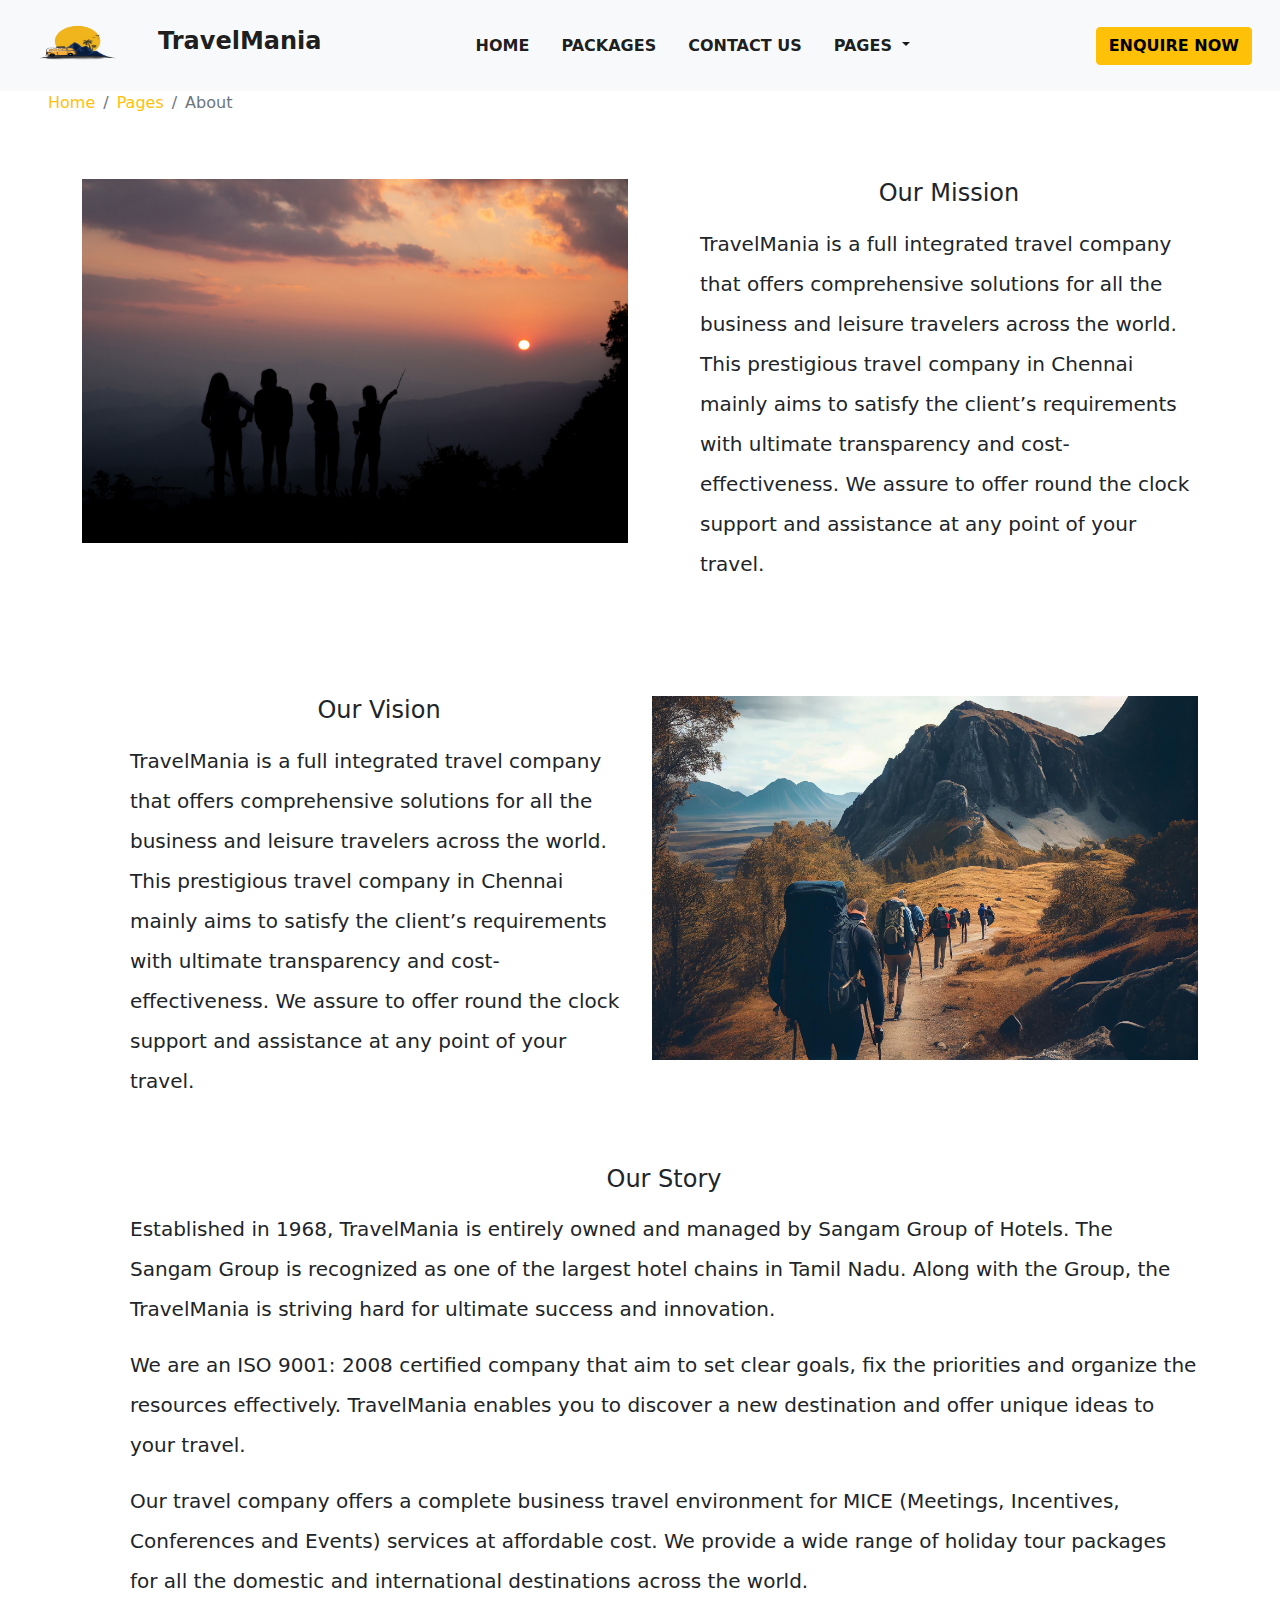
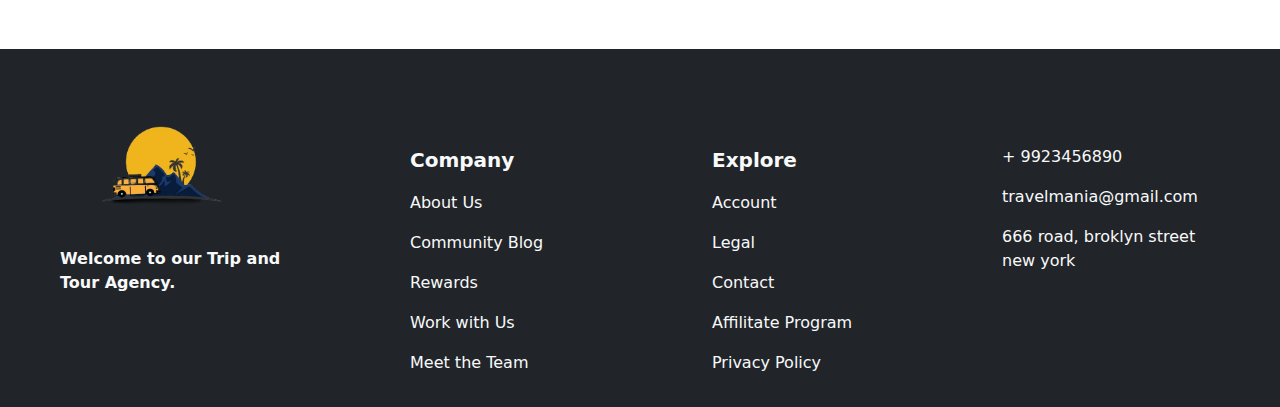
<file: client/about.html>
<!DOCTYPE html>
<html lang="en">

<head>
    <meta charset="UTF-8">
    <meta name="viewport" content="width=device-width, initial-scale=1.0">
    <title>About</title>
    <link rel="stylesheet" href="./bootstrap.min.css">
    <link rel="stylesheet" href="https://cdnjs.cloudflare.com/ajax/libs/font-awesome/6.5.1/css/all.min.css"
    integrity="sha512-DTOQO9RWCH3ppGqcWaEA1BIZOC6xxalwEsw9c2QQeAIftl+Vegovlnee1c9QX4TctnWMn13TZye+giMm8e2LwA=="
    crossorigin="anonymous" referrerpolicy="no-referrer" />
</head>

<body>
    <nav class="navbar navbar-expand-lg navbar-light bg-light sticky-top">
        <div class="container-fluid">
            <a class="navbar-brand" href="./index.html">
                <img src="./images/logo.png" alt="" width="130" height="65">
            </a>
            <a class="navbar-brand h1 fs-4 fw-bold " href="./index.html">TravelMania</a>
            <button class="navbar-toggler" type="button" data-bs-toggle="collapse"
                data-bs-target="#navbarSupportedContent" aria-controls="navbarSupportedContent" aria-expanded="false"
                aria-label="Toggle navigation">
                <span class="navbar-toggler-icon"></span>
            </button>
            <div class="collapse navbar-collapse" id="navbarSupportedContent">
                <ul class="navbar-nav me-auto mb-0 mb-lg-0 mx-auto ">
                    <li class="nav-item ps-3">
                        <a class="nav-link  active fs-6 fw-bold" aria-current="page" href="./index.html">HOME</a>
                    </li>
                    <li class="nav-item ps-3">
                        <a class="nav-link active fs-6 fw-bold" href="./package.html">PACKAGES</a>
                    </li>
                    <li class="nav-item ps-3">
                        <a class="nav-link active fs-6 fw-bold" href="./contact.html">CONTACT US</a>
                    </li>
                    <li class="nav-item dropdown ps-3">
                        <a class="nav-link dropdown-toggle fs-6 fw-bold active" href="#" id="navbarDropdown"
                            role="button" data-bs-toggle="dropdown" aria-expanded="false">
                            PAGES
                        </a>
                        <ul class="dropdown-menu" aria-labelledby="navbarDropdown">
                            <li><a class="dropdown-item fw-bold" href="./about.html">ABOUT US</a></li>
                            <li><a class="dropdown-item fw-bold" href="./award.html">AWARDS</a></li>

                        </ul>
                    </li>

                </ul>
                <i class="fa-solid fa-magnifying-glass me-5 fw-bold text-warning fs-5" data-bs-toggle="offcanvas" data-bs-target="#offcanvasTop"
                aria-controls="offcanvasTop"></i>
            <div class="offcanvas offcanvas-top " tabindex="-1" id="offcanvasTop"
                aria-labelledby="offcanvasTopLabel">
                <div class="offcanvas-header">
                    <h5></h5>
                    <button type="button" class="btn-close text-reset" data-bs-dismiss="offcanvas"
                        aria-label="Close"></button>
                </div>
                <div class="offcanvas-body mx-auto ">
                    
                    <input type="search" Placeholder="Search..." class="py-2 px-5">
                    <button type="button" class="btn btn-warning mx-5 fw-bold" >Search</button>
                </div>
            </div>



                <button type="button" class="btn btn-warning fw-bold mx-3" data-bs-toggle="modal"
                    data-bs-target="#exampleModal" data-bs-whatever="@getbootstrap">ENQUIRE NOW</button>

                <div class="modal fade" id="exampleModal" tabindex="-1" aria-labelledby="exampleModalLabel"
                    aria-hidden="true">
                    <div class="modal-dialog">
                        <div class="modal-content">
                            <div class="modal-header">
                                <h5 class="modal-title" id="exampleModalLabel">New message</h5>
                                <button type="button" class="btn-close" data-bs-dismiss="modal"
                                    aria-label="Close"></button>
                            </div>
                            <div class="modal-body">
                                <form>
                                    <div class="form-floating mb-3">
                                        <input type="text" class="form-control" id="floatingInput"
                                            placeholder="name@example.com" autocomplete="off" required>
                                        <label for="floatingInput">Name</label>
                                    </div>

                                    <div class="form-floating mb-3">
                                        <input type="text" class="form-control" id="floatingPassword"
                                            placeholder="Password" autocomplete="off" required>
                                        <label for="floatingPassword">Address</label>
                                    </div>
                                    <div class=" form-floating mb-3">
                                        <input type="email" class="form-control" id="floatingPassword"
                                            placeholder="Password" autocomplete="off" required>
                                        <label for="floatingPassword">Email</label>
                                    </div>
                                    <div class="form-floating mb-3">
                                        <input type="tel" class="form-control" id="floatingPassword"
                                            placeholder="Password" autocomplete="off" required>
                                        <label for="floatingPassword">Phone Number</label>
                                    </div>
                                    <div class="form-floating mb-3">
                                        <input type="tel" class="form-control" id="floatingPassword"
                                            placeholder="Password" autocomplete="off">
                                        <label for="floatingPassword">WhatsApp</label>
                                    </div>
                                    <div class="form-floating mb-3">
                                        <input type="text" class="form-control" id="floatingPassword"
                                            placeholder="Password" autocomplete="off" required>
                                        <label for="floatingPassword">Travel Destination</label>
                                    </div>
                                    <div class="form-floating mb-3">
                                        <input type="date" class="form-control" id="floatingPassword"
                                            placeholder="Password" autocomplete="off" required>
                                        <label for="floatingPassword">Date of Travel</label>
                                    </div>
                                    <div class="form-floating mb-3">
                                        <input type="number" class="form-control" id="floatingPassword"
                                            placeholder="Password" autocomplete="off" required>
                                        <label for="floatingPassword">No.of People</label>
                                    </div>

                                </form>
                            </div>
                            <div class="modal-footer">
                                <button type="button" class="btn btn-secondary" data-bs-dismiss="modal">Close</button>
                                <button type="button" class="btn btn-warning">Submit</button>
                            </div>
                        </div>
                    </div>
                </div>
            </div>
    </nav>
<div class="mx-5">
    <nav aria-label="breadcrumb">
        <ol class="breadcrumb">
          <li class="breadcrumb-item"><a href="./index.html" class="text-warning text-decoration-none">Home</a></li>
          <li class="breadcrumb-item"><a href="./about.html" class="text-warning text-decoration-none">Pages</a></li>
          <li class="breadcrumb-item active" aria-current="page">About</li>
        </ol>
      </nav>
    </div>
    <div class="container ">
        <div class="row">
            <div class="col-sm-12 col-md-6">
                <img src="./images/ban.jpg"  class="img-fluid mt-5">

               
            </div>

            <div class="col-sm-12 col-md-6">
                <p class="h4 mt-5 ms-5  text-center"> Our Mission</p>
                <p class="lh-lg fs-5 mt-3 ms-5"> TravelMania is a full integrated travel company that offers comprehensive solutions for all the
                    business and leisure travelers across the world. This prestigious travel company in Chennai mainly
                    aims to satisfy the client’s requirements with ultimate transparency and cost-effectiveness. We
                    assure to offer round the clock support and assistance at any point of your travel.
                </p>
            </div>
        </div>
    </div>


    <div class="container mt-5">
        <div class="row">
            

            <div class="col-sm-12 col-md-6">
                <p class="h4 mt-5 ms-5  text-center"> Our Vision</p>
                <p class="lh-lg fs-5 mt-3 ms-5"> TravelMania is a full integrated travel company that offers comprehensive solutions for all the
                    business and leisure travelers across the world. This prestigious travel company in Chennai mainly
                    aims to satisfy the client’s requirements with ultimate transparency and cost-effectiveness. We
                    assure to offer round the clock support and assistance at any point of your travel.
                </p>
            </div>

            <div class="col-sm-12 col-md-6 ">
                <img src="./images/car2.jpg"  class="img-fluid mt-5 mb-5">

               
            </div>
        </div>
    </div>

<div class="container">
    <p class="h4 mt-5 ms-5 text-center"> Our Story</p>
    <p class="lh-lg fs-5 mt-3 ms-5">Established in 1968, TravelMania is entirely owned and managed by Sangam Group of Hotels. The Sangam Group is recognized as one of the largest hotel chains in Tamil Nadu. Along with the Group, the TravelMania is striving hard for ultimate success and innovation.</p>
    <p class="lh-lg fs-5 mt-3 ms-5">
        We are an ISO 9001: 2008 certified company that aim to set clear goals, fix the priorities and organize the resources effectively. TravelMania enables you to discover a new destination and offer unique ideas to your travel.
    </p>

    <p class="lh-lg fs-5 mt-3 ms-5">Our travel company offers a complete business travel environment for MICE (Meetings, Incentives, Conferences and Events) services at affordable cost. We provide a wide range of holiday tour packages for all the domestic and international destinations across the world.</p>

</div>

<div class="container-fluid bg-dark text-light">
    <div class="row mt-5">
        <div class="col mt-5 ms-5 my-1">
            <a class="navbar-brand float-center " href="./index.html">
                <img src="./images/logo.png" alt="" height="150">

            </a>
            <p class="fw-bold pb-3">Welcome to our Trip and Tour Agency. </p>
            
           
        </div>

        <div class="col  mt-5 pt-5 px-5 ms-5 mb-3">
            <p  class="fw-bold fs-5 ">Company</p>
            <p>About Us</p>
            <p>Community Blog</p>
            <p>Rewards</p>
            <p> Work with Us</p>
            <p>Meet the Team </p>


        </div>
        <div class="col mt-5  pt-5 ">

            <p class="fw-bold fs-5 "> Explore</p>
            <p >Account</p>
            <p>Legal</p>
            <p>Contact</p>
            <p>Affilitate Program</p>
            <p>Privacy Policy</p>
        </div>
        <div class="col mt-5  pt-5 me-5 ">
            <p class="ms-4"><i class="fa-sharp fa-solid fa-phone"></i>+ 9923456890</p>
            <p class="ms-4"><i class="fa-sharp fa-solid fa-envelope"></i> travelmania@gmail.com</p>
            <p class="ms-4"><i class="fa-sharp fa-solid fa-location-dot"></i> 666 road, broklyn street new york</p>



        </div>


    </div>
</div>




    <script src="./bootstrap.bundle.js"></script>
    <script src="./bootstrap.bundle.min.js"></script>
    <script src="./bootstrap.min.js"></script>

</body>

</html>
</file>
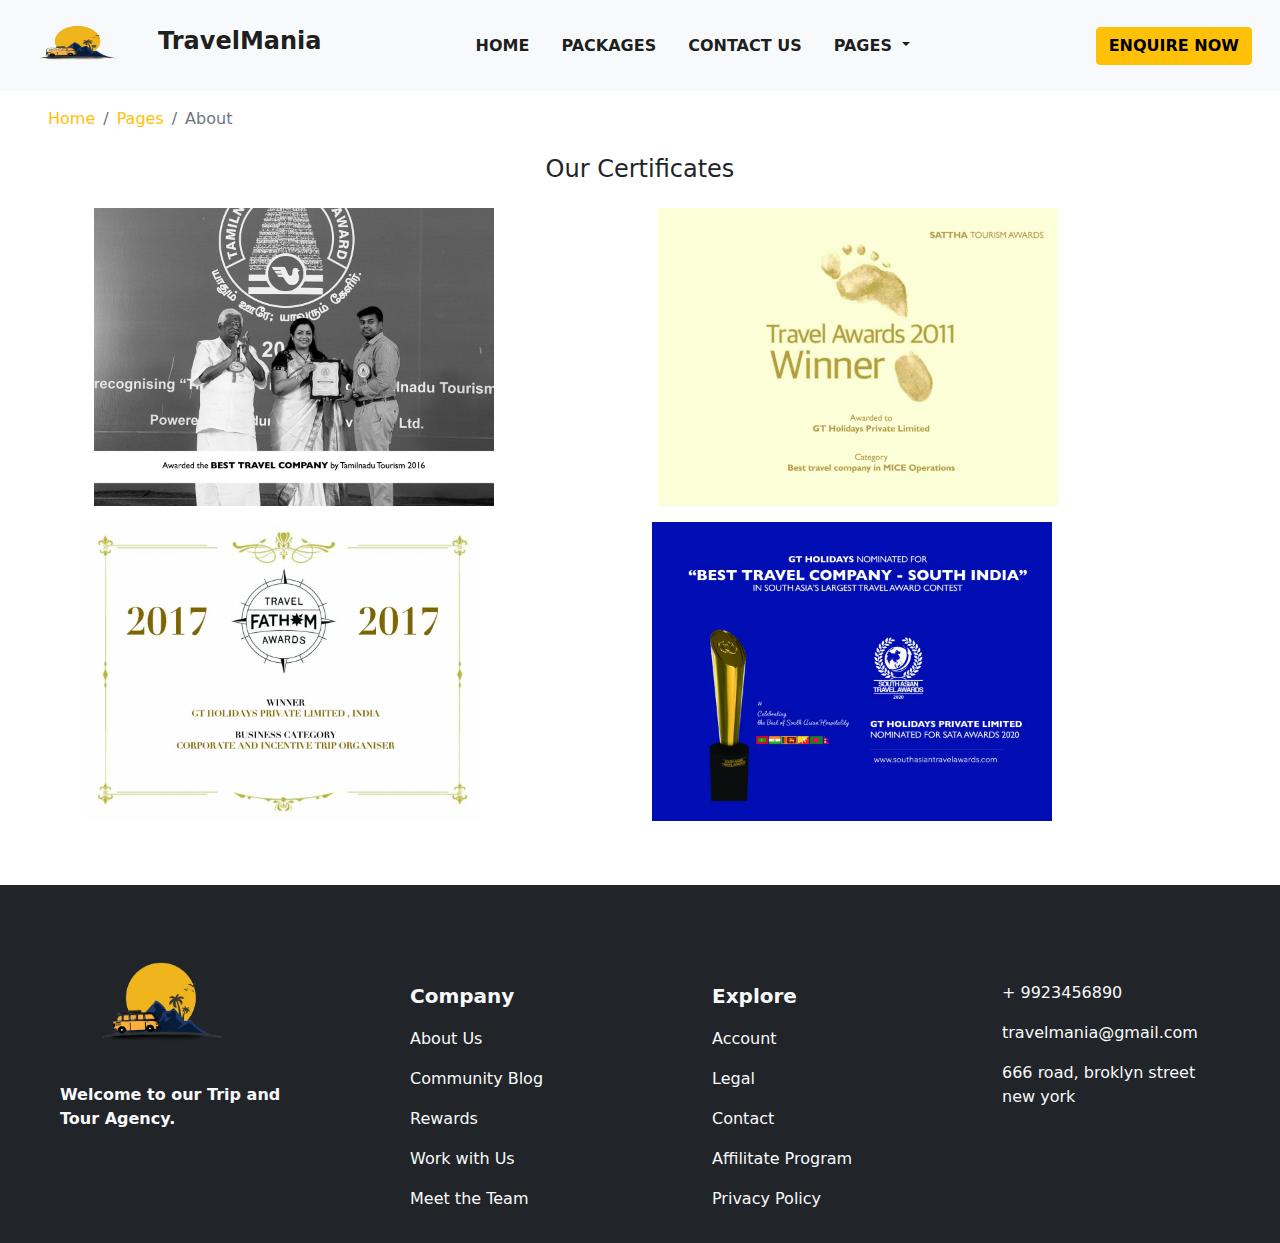
<file: client/award.html>
<!DOCTYPE html>
<html lang="en">

<head>
    <meta charset="UTF-8">
    <meta name="viewport" content="width=device-width, initial-scale=1.0">
    <title>Award</title>
    <link rel="stylesheet" href="./bootstrap.min.css">
    <link rel="stylesheet" href="https://cdnjs.cloudflare.com/ajax/libs/font-awesome/6.5.1/css/all.min.css"
    integrity="sha512-DTOQO9RWCH3ppGqcWaEA1BIZOC6xxalwEsw9c2QQeAIftl+Vegovlnee1c9QX4TctnWMn13TZye+giMm8e2LwA=="
    crossorigin="anonymous" referrerpolicy="no-referrer" />
</head>

<body>
    <nav class="navbar navbar-expand-lg navbar-light bg-light sticky-top">
        <div class="container-fluid">
            <a class="navbar-brand" href="./index.html">
                <img src="./images/logo.png" alt="" width="130" height="65">
            </a>
            <a class="navbar-brand h1 fs-4 fw-bold " href="./index.html">TravelMania</a>
            <button class="navbar-toggler" type="button" data-bs-toggle="collapse"
                data-bs-target="#navbarSupportedContent" aria-controls="navbarSupportedContent" aria-expanded="false"
                aria-label="Toggle navigation">
                <span class="navbar-toggler-icon"></span>
            </button>
            <div class="collapse navbar-collapse" id="navbarSupportedContent">
                <ul class="navbar-nav me-auto mb-0 mb-lg-0 mx-auto ">
                    <li class="nav-item ps-3">
                        <a class="nav-link  active fs-6 fw-bold" aria-current="page" href="./index.html">HOME</a>
                    </li>
                    <li class="nav-item ps-3">
                        <a class="nav-link active fs-6 fw-bold" href="./package.html">PACKAGES</a>
                    </li>
                    <li class="nav-item ps-3">
                        <a class="nav-link active fs-6 fw-bold" href="./contact.html">CONTACT US</a>
                    </li>
                    <li class="nav-item dropdown ps-3">
                        <a class="nav-link dropdown-toggle fs-6 fw-bold active" href="#" id="navbarDropdown"
                            role="button" data-bs-toggle="dropdown" aria-expanded="false">
                            PAGES
                        </a>
                        <ul class="dropdown-menu" aria-labelledby="navbarDropdown">
                            <li><a class="dropdown-item fw-bold" href="./about.html">ABOUT US</a></li>
                            <li><a class="dropdown-item fw-bold" href="./award.html">AWARDS</a></li>

                        </ul>
                    </li>

                </ul>
                <i class="fa-solid fa-magnifying-glass me-5 fw-bold text-warning fs-5" data-bs-toggle="offcanvas" data-bs-target="#offcanvasTop"
                aria-controls="offcanvasTop"></i>
            <div class="offcanvas offcanvas-top " tabindex="-1" id="offcanvasTop"
                aria-labelledby="offcanvasTopLabel">
                <div class="offcanvas-header">
                    <h5></h5>
                    <button type="button" class="btn-close text-reset" data-bs-dismiss="offcanvas"
                        aria-label="Close"></button>
                </div>
                <div class="offcanvas-body mx-auto ">
                    
                    <input type="search" Placeholder="Search..." class="py-2 px-5">
                    <button type="button" class="btn btn-warning mx-5 fw-bold" >Search</button>
                </div>
            </div>



                <button type="button" class="btn btn-warning fw-bold mx-3" data-bs-toggle="modal"
                    data-bs-target="#exampleModal" data-bs-whatever="@getbootstrap">ENQUIRE NOW</button>

                <div class="modal fade" id="exampleModal" tabindex="-1" aria-labelledby="exampleModalLabel"
                    aria-hidden="true">
                    <div class="modal-dialog">
                        <div class="modal-content">
                            <div class="modal-header">
                                <h5 class="modal-title" id="exampleModalLabel">New message</h5>
                                <button type="button" class="btn-close" data-bs-dismiss="modal"
                                    aria-label="Close"></button>
                            </div>
                            <div class="modal-body">
                                <form>
                                    <div class="form-floating mb-3">
                                        <input type="text" class="form-control" id="floatingInput"
                                            placeholder="name@example.com" autocomplete="off" required>
                                        <label for="floatingInput">Name</label>
                                    </div>

                                    <div class="form-floating mb-3">
                                        <input type="text" class="form-control" id="floatingPassword"
                                            placeholder="Password" autocomplete="off" required>
                                        <label for="floatingPassword">Address</label>
                                    </div>
                                    <div class=" form-floating mb-3">
                                        <input type="email" class="form-control" id="floatingPassword"
                                            placeholder="Password" autocomplete="off" required>
                                        <label for="floatingPassword">Email</label>
                                    </div>
                                    <div class="form-floating mb-3">
                                        <input type="tel" class="form-control" id="floatingPassword"
                                            placeholder="Password" autocomplete="off" required>
                                        <label for="floatingPassword">Phone Number</label>
                                    </div>
                                    <div class="form-floating mb-3">
                                        <input type="tel" class="form-control" id="floatingPassword"
                                            placeholder="Password" autocomplete="off">
                                        <label for="floatingPassword">WhatsApp</label>
                                    </div>
                                    <div class="form-floating mb-3">
                                        <input type="text" class="form-control" id="floatingPassword"
                                            placeholder="Password" autocomplete="off" required>
                                        <label for="floatingPassword">Travel Destination</label>
                                    </div>
                                    <div class="form-floating mb-3">
                                        <input type="date" class="form-control" id="floatingPassword"
                                            placeholder="Password" autocomplete="off" required>
                                        <label for="floatingPassword">Date of Travel</label>
                                    </div>
                                    <div class="form-floating mb-3">
                                        <input type="number" class="form-control" id="floatingPassword"
                                            placeholder="Password" autocomplete="off" required>
                                        <label for="floatingPassword">No.of People</label>
                                    </div>

                                </form>
                            </div>
                            <div class="modal-footer">
                                <button type="button" class="btn btn-secondary" data-bs-dismiss="modal">Close</button>
                                <button type="button" class="btn btn-warning">Submit</button>
                            </div>
                        </div>
                    </div>
                </div>
            </div>
    </nav>
    <div class="mx-5 my-3">
        <nav aria-label="breadcrumb">
            <ol class="breadcrumb">
                <li class="breadcrumb-item"><a href="./index.html" class="text-warning text-decoration-none">Home</a></li>
                <li class="breadcrumb-item"><a href="./award.html" class="text-warning text-decoration-none">Pages</a></li>
                <li class="breadcrumb-item active" aria-current="page">About</li>
            </ol>
        </nav>
    </div>
    <div>
        <p class="h4 text-center mt-4 mb-4">Our Certificates</p>
    </div>

    <div class="container">

        <div class="row ms-auto">
           
            <div class="col-sm-12  col-lg-6  mb-3">
                <img src="./images/aw1.jpg" width="400" class="img-fluid">

            </div>
            <div class="col-sm-12 col-lg-6 mb-3">
                <img src="./images/aw2.jpg" width="400" class="img-fluid">

            </div>
        </div>
    </div>
    <div class="container">
        <div class="row  ">
            <div class="col-sm-12 col-lg-6 mb-3">
                <img src="./images/aw3.jpg" width="400" class="img-fluid">

            </div>
            <div class="col-sm-12  col-lg-6 mb-3">
                <img src="./images/aw4.jpg" width="400" class="img-fluid">

            </div>

        </div>
    </div>





    <div class="container-fluid bg-dark text-light">
        <div class="row mt-5">
            <div class="col mt-5 ms-5 my-1">
                <a class="navbar-brand float-center " href="./index.html">
                    <img src="./images/logo.png" alt="" height="150">

                </a>
                <p class="fw-bold pb-3">Welcome to our Trip and Tour Agency. </p>
                
               
            </div>

            <div class="col  mt-5 pt-5 px-5 ms-5 mb-3">
                <p  class="fw-bold fs-5 ">Company</p>
                <p>About Us</p>
                <p>Community Blog</p>
                <p>Rewards</p>
                <p> Work with Us</p>
                <p>Meet the Team </p>


            </div>
            <div class="col mt-5  pt-5 ">

                <p class="fw-bold fs-5 "> Explore</p>
                <p >Account</p>
                <p>Legal</p>
                <p>Contact</p>
                <p>Affilitate Program</p>
                <p>Privacy Policy</p>
            </div>
            <div class="col mt-5  pt-5 me-5 ">
                <p class="ms-4"><i class="fa-sharp fa-solid fa-phone"></i>+ 9923456890</p>
                <p class="ms-4"><i class="fa-sharp fa-solid fa-envelope"></i> travelmania@gmail.com</p>
                <p class="ms-4"><i class="fa-sharp fa-solid fa-location-dot"></i> 666 road, broklyn street new york</p>



            </div>


        </div>
    </div>



    <script src="./bootstrap.bundle.js"></script>
    <script src="./bootstrap.bundle.min.js"></script>
    <script src="./bootstrap.min.js"></script>

</body>

</html>
</file>
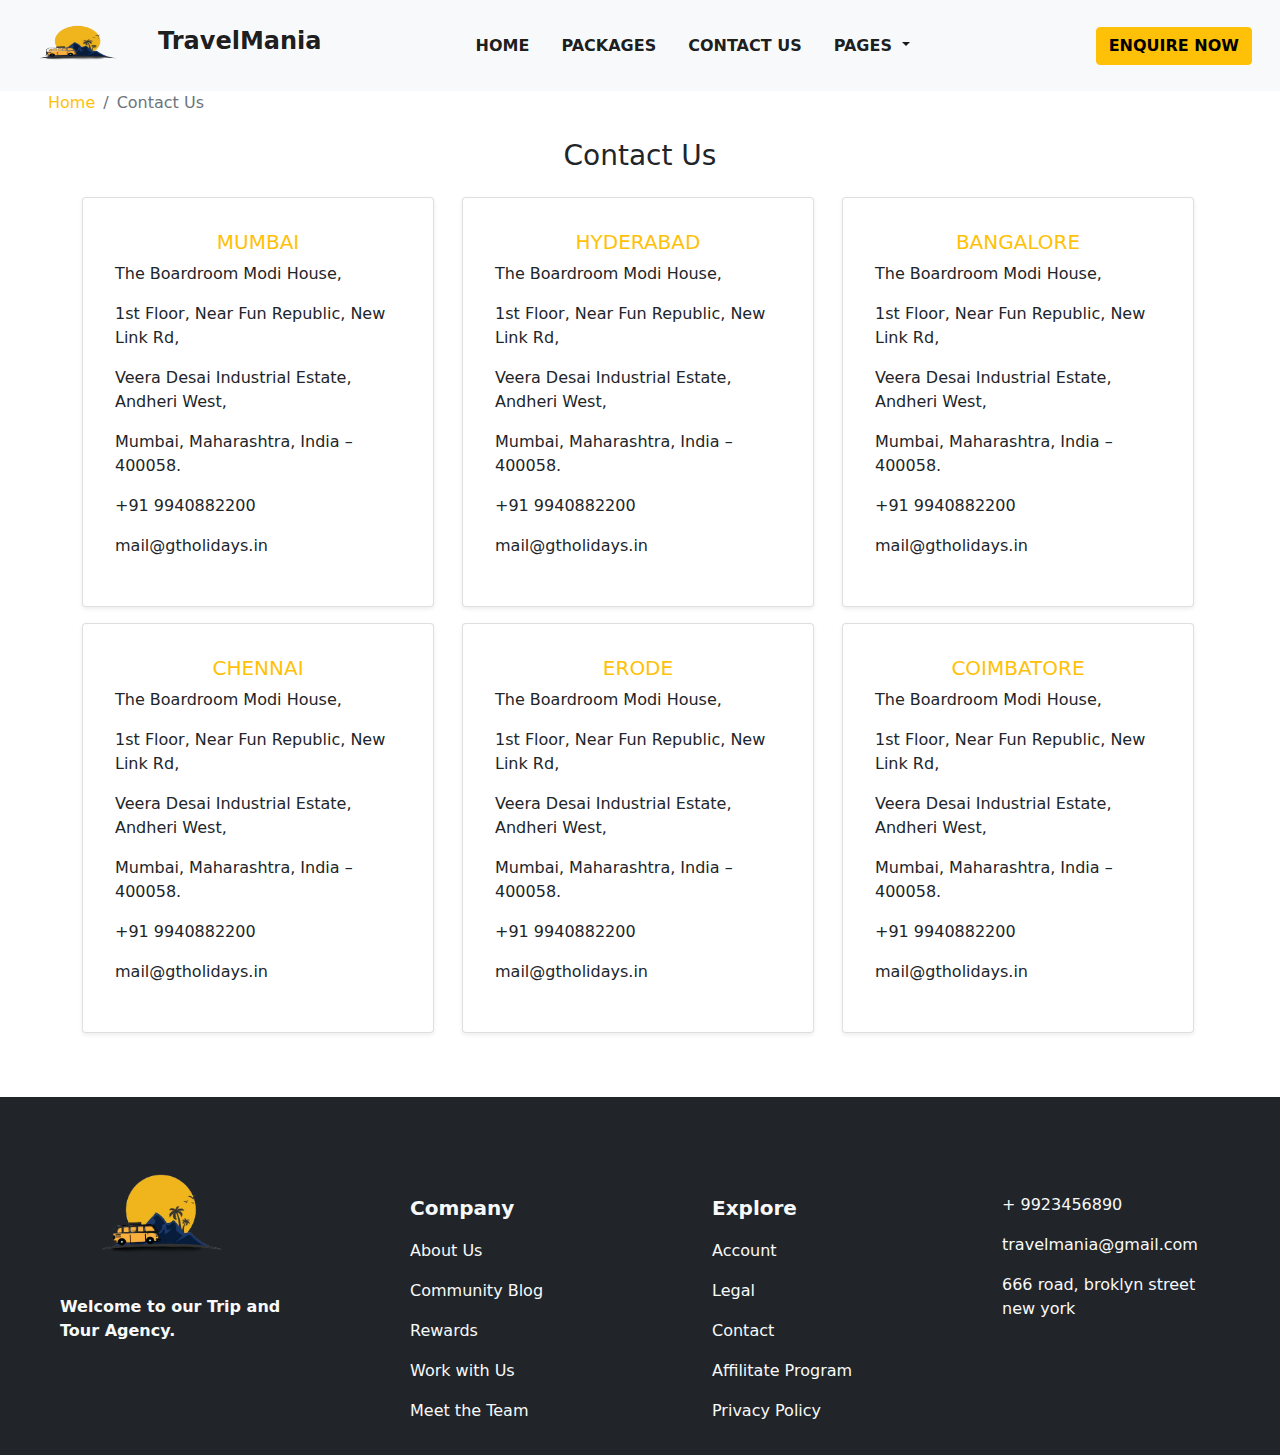
<file: client/contact.html>
<!DOCTYPE html>
<html lang="en">

<head>
    <meta charset="UTF-8">
    <meta name="viewport" content="width=device-width, initial-scale=1.0">
    <title>Contact</title>
    <link rel="stylesheet" href="./bootstrap.min.css">
    <link rel="stylesheet" href="https://cdnjs.cloudflare.com/ajax/libs/font-awesome/6.5.1/css/all.min.css"
        integrity="sha512-DTOQO9RWCH3ppGqcWaEA1BIZOC6xxalwEsw9c2QQeAIftl+Vegovlnee1c9QX4TctnWMn13TZye+giMm8e2LwA=="
        crossorigin="anonymous" referrerpolicy="no-referrer" />
</head>

<body>
    <nav class="navbar navbar-expand-lg navbar-light bg-light sticky-top">
        <div class="container-fluid">
            <a class="navbar-brand" href="./index.html">
                <img src="./images/logo.png" alt="" width="130" height="65">
            </a>
            <a class="navbar-brand h1 fs-4 fw-bold " href="./index.html">TravelMania</a>
            <button class="navbar-toggler" type="button" data-bs-toggle="collapse"
                data-bs-target="#navbarSupportedContent" aria-controls="navbarSupportedContent" aria-expanded="false"
                aria-label="Toggle navigation">
                <span class="navbar-toggler-icon"></span>
            </button>
            <div class="collapse navbar-collapse" id="navbarSupportedContent">
                <ul class="navbar-nav me-auto mb-0 mb-lg-0 mx-auto ">
                    <li class="nav-item ps-3">
                        <a class="nav-link  active fs-6 fw-bold" aria-current="page" href="./index.html">HOME</a>
                    </li>
                    <li class="nav-item ps-3">
                        <a class="nav-link active fs-6 fw-bold" href="./package.html">PACKAGES</a>
                    </li>
                    <li class="nav-item ps-3">
                        <a class="nav-link active fs-6 fw-bold" href="./contact.html">CONTACT US</a>
                    </li>
                    <li class="nav-item dropdown ps-3">
                        <a class="nav-link dropdown-toggle fs-6 fw-bold active" href="#" id="navbarDropdown"
                            role="button" data-bs-toggle="dropdown" aria-expanded="false">
                            PAGES
                        </a>
                        <ul class="dropdown-menu" aria-labelledby="navbarDropdown">
                            <li><a class="dropdown-item fw-bold" href="./about.html">ABOUT US</a></li>
                            <li><a class="dropdown-item fw-bold" href="./award.html">AWARDS</a></li>

                        </ul>
                    </li>

                </ul>
                
                <i class="fa-solid fa-magnifying-glass me-5 fw-bold text-warning fs-5" data-bs-toggle="offcanvas"
                    data-bs-target="#offcanvasTop" aria-controls="offcanvasTop"></i>
                <div class="offcanvas offcanvas-top " tabindex="-1" id="offcanvasTop"
                    aria-labelledby="offcanvasTopLabel">
                    <div class="offcanvas-header">
                        <h5></h5>
                        <button type="button" class="btn-close text-reset" data-bs-dismiss="offcanvas"
                            aria-label="Close"></button>
                    </div>
                    <div class="offcanvas-body mx-auto ">

                        <input type="search" Placeholder="Search..." class="py-2 px-5">
                        <button type="button" class="btn btn-warning mx-5 fw-bold">Search</button>
                    </div>
                </div>


                <button type="button" class="btn btn-warning fw-bold mx-3" data-bs-toggle="modal"
                    data-bs-target="#exampleModal" data-bs-whatever="@getbootstrap">ENQUIRE NOW</button>

                <div class="modal fade" id="exampleModal" tabindex="-1" aria-labelledby="exampleModalLabel"
                    aria-hidden="true">
                    <div class="modal-dialog">
                        <div class="modal-content">
                            <div class="modal-header">
                                <h5 class="modal-title" id="exampleModalLabel">New message</h5>
                                <button type="button" class="btn-close" data-bs-dismiss="modal"
                                    aria-label="Close"></button>
                            </div>
                            <div class="modal-body">
                                <form>
                                    <div class="form-floating mb-3">
                                        <input type="text" class="form-control" id="floatingInput"
                                            placeholder="name@example.com" autocomplete="off" required>
                                        <label for="floatingInput">Name</label>
                                    </div>

                                    <div class="form-floating mb-3">
                                        <input type="text" class="form-control" id="floatingPassword"
                                            placeholder="Password" autocomplete="off" required>
                                        <label for="floatingPassword">Address</label>
                                    </div>
                                    <div class=" form-floating mb-3">
                                        <input type="email" class="form-control" id="floatingPassword"
                                            placeholder="Password" autocomplete="off" required>
                                        <label for="floatingPassword">Email</label>
                                    </div>
                                    <div class="form-floating mb-3">
                                        <input type="tel" class="form-control" id="floatingPassword"
                                            placeholder="Password" autocomplete="off" required>
                                        <label for="floatingPassword">Phone Number</label>
                                    </div>
                                    <div class="form-floating mb-3">
                                        <input type="tel" class="form-control" id="floatingPassword"
                                            placeholder="Password" autocomplete="off">
                                        <label for="floatingPassword">WhatsApp</label>
                                    </div>
                                    <div class="form-floating mb-3">
                                        <input type="text" class="form-control" id="floatingPassword"
                                            placeholder="Password" autocomplete="off" required>
                                        <label for="floatingPassword">Travel Destination</label>
                                    </div>
                                    <div class="form-floating mb-3">
                                        <input type="date" class="form-control" id="floatingPassword"
                                            placeholder="Password" autocomplete="off" required>
                                        <label for="floatingPassword">Date of Travel</label>
                                    </div>
                                    <div class="form-floating mb-3">
                                        <input type="number" class="form-control" id="floatingPassword"
                                            placeholder="Password" autocomplete="off" required>
                                        <label for="floatingPassword">No.of People</label>
                                    </div>

                                </form>
                            </div>
                            <div class="modal-footer">
                                <button type="button" class="btn btn-secondary" data-bs-dismiss="modal">Close</button>
                                <button type="button" class="btn btn-warning">Submit</button>
                            </div>
                        </div>
                    </div>
                </div>
            </div>
    </nav>
    <div class="mx-5">
        <nav aria-label="breadcrumb">
            <ol class="breadcrumb">
                <li class="breadcrumb-item "><a href="./index.html" class="text-warning text-decoration-none">Home</a>
                </li>
                <li class="breadcrumb-item active" aria-current="page">Contact Us</li>
            </ol>
        </nav>
    </div>

    <div>
        <p class="h3 text-center mt-4 mb-4">Contact Us</p>
    </div>

    <div class="container">
        <div class="row">
            <div class="col">
                <div class="card  shadow-sm p-3 mb-2 bg-body rounded" style="width: 22rem;">
                    <div class="card-body">
                        <h5 class="card-title text-warning text-center">MUMBAI</h5>

                        <p>
                            The Boardroom Modi House,</p>
                        <p>1st Floor, Near Fun Republic, New Link Rd,</p>
                        <p>Veera Desai Industrial Estate, Andheri West,</p>
                        <p>Mumbai, Maharashtra, India – 400058.</p>
                        <p>+91 9940882200</p>
                        <p>mail@gtholidays.in</p>


                    </div>
                </div>

            </div>
            <div class="col">
                <div class="card  shadow-sm p-3 mb-3 bg-body rounded" style="width: 22rem;">
                    <div class="card-body">
                        <h5 class="card-title text-warning text-center">HYDERABAD</h5>

                        <p>
                            The Boardroom Modi House,</p>
                        <p>1st Floor, Near Fun Republic, New Link Rd,</p>
                        <p>Veera Desai Industrial Estate, Andheri West,</p>
                        <p>Mumbai, Maharashtra, India – 400058.</p>
                        <p>+91 9940882200</p>
                        <p>mail@gtholidays.in</p>


                    </div>
                </div>

            </div>
            <div class="col ">
                <div class="card shadow-sm p-3 mb-3 bg-body rounded" style="width: 22rem;">
                    <div class="card-body ">
                        <h5 class="card-title text-warning text-center">BANGALORE</h5>

                        <p>
                            The Boardroom Modi House,</p>
                        <p>1st Floor, Near Fun Republic, New Link Rd,</p>
                        <p>Veera Desai Industrial Estate, Andheri West,</p>
                        <p>Mumbai, Maharashtra, India – 400058.</p>
                        <p>+91 9940882200</p>
                        <p>mail@gtholidays.in</p>


                    </div>
                </div>

            </div>
        </div>
    </div>


    <div class="container">
        <div class="row">
            <div class="col">
                <div class="card  shadow-sm p-3 mb-3 bg-body rounded" style="width: 22rem;">
                    <div class="card-body">
                        <h5 class="card-title text-warning text-center">CHENNAI</h5>

                        <p>
                            The Boardroom Modi House,</p>
                        <p>1st Floor, Near Fun Republic, New Link Rd,</p>
                        <p>Veera Desai Industrial Estate, Andheri West,</p>
                        <p>Mumbai, Maharashtra, India – 400058.</p>
                        <p>+91 9940882200</p>
                        <p>mail@gtholidays.in</p>


                    </div>
                </div>

            </div>
            <div class="col">
                <div class="card shadow-sm p-3 mb-3 bg-body rounded" style="width: 22rem;">
                    <div class="card-body">
                        <h5 class="card-title text-warning text-center">ERODE</h5>

                        <p>
                            The Boardroom Modi House,</p>
                        <p>1st Floor, Near Fun Republic, New Link Rd,</p>
                        <p>Veera Desai Industrial Estate, Andheri West,</p>
                        <p>Mumbai, Maharashtra, India – 400058.</p>
                        <p>+91 9940882200</p>
                        <p>mail@gtholidays.in</p>


                    </div>
                </div>

            </div>
            <div class="col">
                <div class="card  shadow-sm p-3 mb-3 bg-body rounded" style="width: 22rem;">
                    <div class="card-body">
                        <h5 class="card-title text-warning text-center">COIMBATORE</h5>

                        <p>
                            The Boardroom Modi House,</p>
                        <p>1st Floor, Near Fun Republic, New Link Rd,</p>
                        <p>Veera Desai Industrial Estate, Andheri West,</p>
                        <p>Mumbai, Maharashtra, India – 400058.</p>
                        <p>+91 9940882200</p>
                        <p>mail@gtholidays.in</p>


                    </div>
                </div>

            </div>
        </div>
    </div>










    <div class="container-fluid bg-dark text-light">
        <div class="row mt-5">
            <div class="col mt-5 ms-5 my-1">
                <a class="navbar-brand float-center " href="./index.html">
                    <img src="./images/logo.png" alt="" height="150">

                </a>
                <p class="fw-bold pb-3">Welcome to our Trip and Tour Agency. </p>
                
               
            </div>

            <div class="col  mt-5 pt-5 px-5 ms-5 mb-3">
                <p  class="fw-bold fs-5 ">Company</p>
                <p>About Us</p>
                <p>Community Blog</p>
                <p>Rewards</p>
                <p> Work with Us</p>
                <p>Meet the Team </p>


            </div>
            <div class="col mt-5  pt-5 ">

                <p class="fw-bold fs-5 "> Explore</p>
                <p >Account</p>
                <p>Legal</p>
                <p>Contact</p>
                <p>Affilitate Program</p>
                <p>Privacy Policy</p>
            </div>
            <div class="col mt-5  pt-5 me-5 ">
                <p class="ms-4"><i class="fa-sharp fa-solid fa-phone"></i>+ 9923456890</p>
                <p class="ms-4"><i class="fa-sharp fa-solid fa-envelope"></i> travelmania@gmail.com</p>
                <p class="ms-4"><i class="fa-sharp fa-solid fa-location-dot"></i> 666 road, broklyn street new york</p>



            </div>


        </div>
    </div>



    <script src="./bootstrap.bundle.js"></script>
    <script src="./bootstrap.bundle.min.js"></script>
    <script src="./bootstrap.min.js"></script>

</body>

</html>
</file>
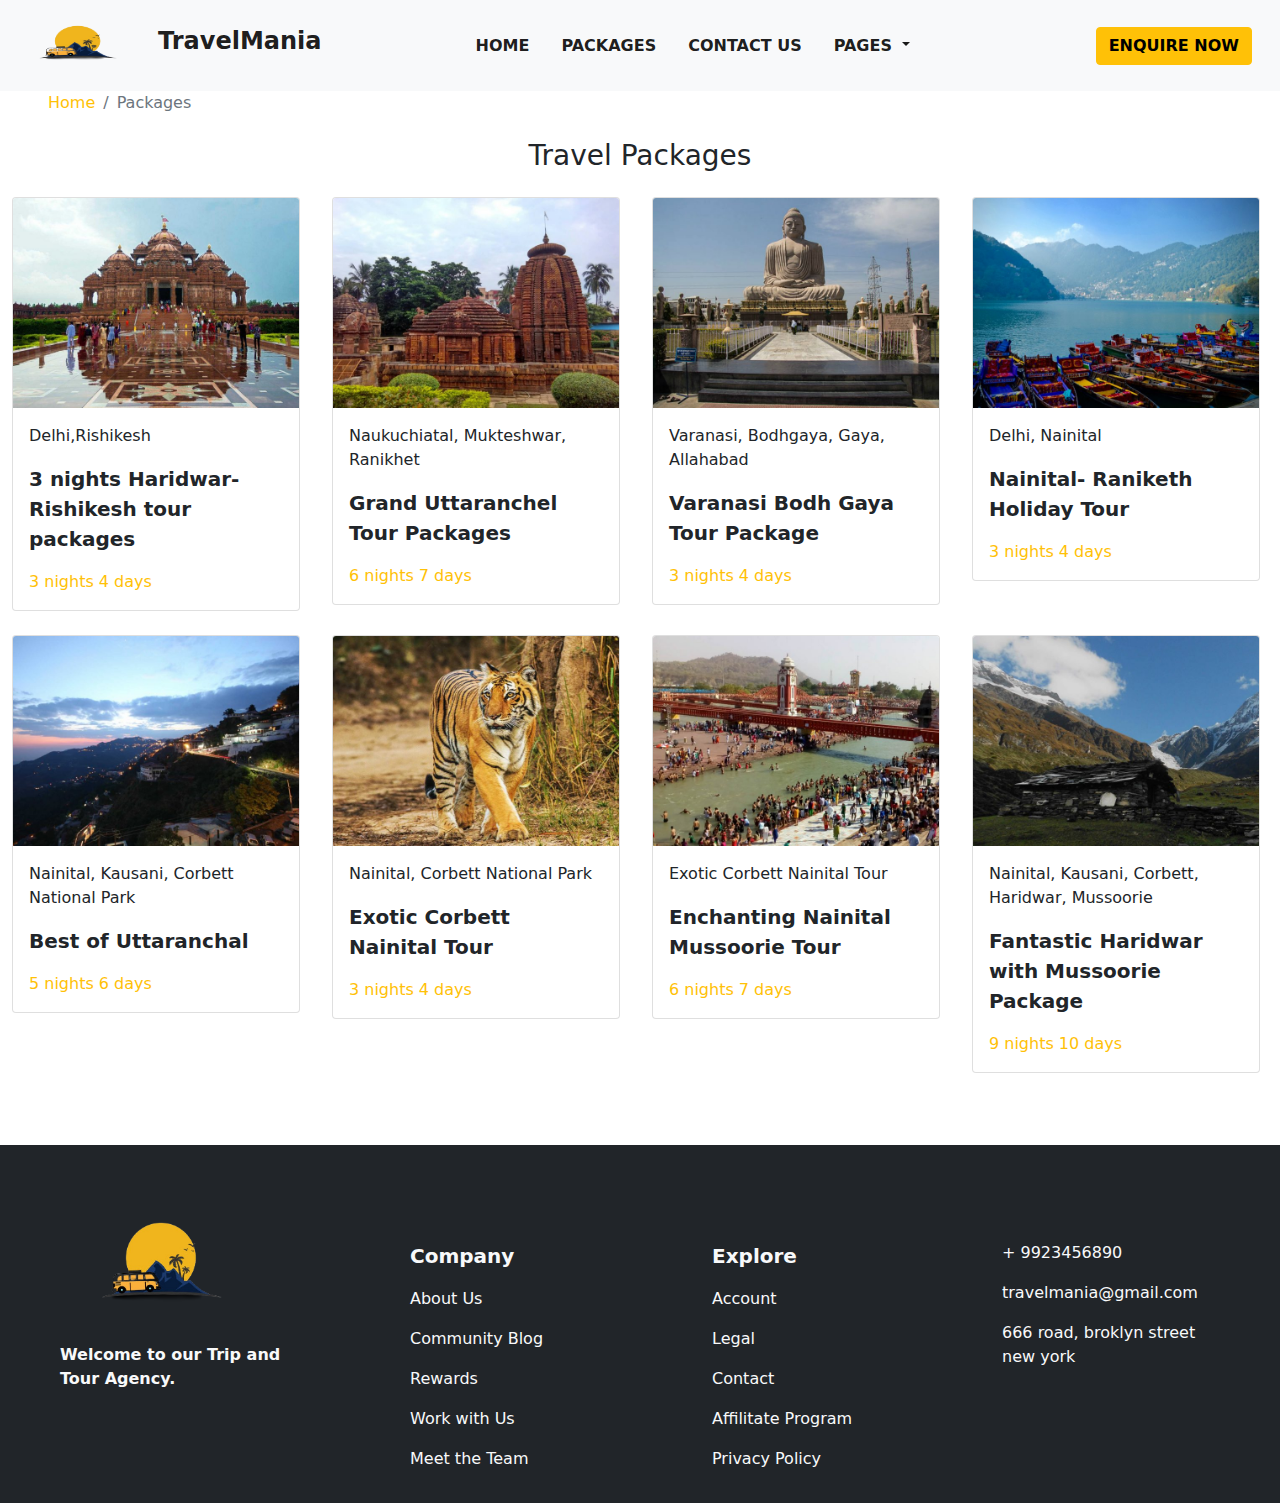
<file: client/package.html>
<!DOCTYPE html>
<html lang="en">

<head>
    <meta charset="UTF-8">
    <meta name="viewport" content="width=device-width, initial-scale=1.0">
    <title>Package</title>
    <link rel="stylesheet" href="./bootstrap.min.css">
    <link rel="stylesheet" href="https://cdnjs.cloudflare.com/ajax/libs/font-awesome/6.5.1/css/all.min.css"
    integrity="sha512-DTOQO9RWCH3ppGqcWaEA1BIZOC6xxalwEsw9c2QQeAIftl+Vegovlnee1c9QX4TctnWMn13TZye+giMm8e2LwA=="
    crossorigin="anonymous" referrerpolicy="no-referrer" />
</head>

<body>
    <nav class="navbar navbar-expand-lg navbar-light bg-light sticky-top">
        <div class="container-fluid">
            <a class="navbar-brand" href="./index.html">
                <img src="./images/logo.png" alt="" width="130" height="65">
            </a>
            <a class="navbar-brand h1 fs-4 fw-bold " href="./index.html">TravelMania</a>
            <button class="navbar-toggler" type="button" data-bs-toggle="collapse"
                data-bs-target="#navbarSupportedContent" aria-controls="navbarSupportedContent" aria-expanded="false"
                aria-label="Toggle navigation">
                <span class="navbar-toggler-icon"></span>
            </button>
            <div class="collapse navbar-collapse" id="navbarSupportedContent">
                <ul class="navbar-nav me-auto mb-0 mb-lg-0 mx-auto ">
                    <li class="nav-item ps-3">
                        <a class="nav-link  active fs-6 fw-bold" aria-current="page" href="./index.html">HOME</a>
                    </li>
                    <li class="nav-item ps-3">
                        <a class="nav-link active fs-6 fw-bold" href="./package.html">PACKAGES</a>
                    </li>
                    <li class="nav-item ps-3">
                        <a class="nav-link active fs-6 fw-bold" href="./contact.html">CONTACT US</a>
                    </li>
                    <li class="nav-item dropdown ps-3">
                        <a class="nav-link dropdown-toggle fs-6 fw-bold active" href="#" id="navbarDropdown"
                            role="button" data-bs-toggle="dropdown" aria-expanded="false">
                            PAGES
                        </a>
                        <ul class="dropdown-menu" aria-labelledby="navbarDropdown">
                            <li><a class="dropdown-item fw-bold" href="./about.html">ABOUT US</a></li>
                            <li><a class="dropdown-item fw-bold" href="./award.html">AWARDS</a></li>

                        </ul>
                    </li>

                </ul>
                <i class="fa-solid fa-magnifying-glass me-5 fw-bold text-warning fs-5" data-bs-toggle="offcanvas" data-bs-target="#offcanvasTop"
                    aria-controls="offcanvasTop"></i>
                <div class="offcanvas offcanvas-top " tabindex="-1" id="offcanvasTop"
                    aria-labelledby="offcanvasTopLabel">
                    <div class="offcanvas-header">
                        <h5></h5>
                        <button type="button" class="btn-close text-reset" data-bs-dismiss="offcanvas"
                            aria-label="Close"></button>
                    </div>
                    <div class="offcanvas-body mx-auto ">
                        
                        <input type="search" Placeholder="Search..." class="py-2 px-5">
                        <button type="button" class="btn btn-warning mx-5 fw-bold" >Search</button>
                    </div>
                </div>


                <button type="button" class="btn btn-warning fw-bold mx-3" data-bs-toggle="modal"
                    data-bs-target="#exampleModal" data-bs-whatever="@getbootstrap">ENQUIRE NOW</button>

                <div class="modal fade" id="exampleModal" tabindex="-1" aria-labelledby="exampleModalLabel"
                    aria-hidden="true">
                    <div class="modal-dialog">
                        <div class="modal-content">
                            <div class="modal-header">
                                <h5 class="modal-title" id="exampleModalLabel">New message</h5>
                                <button type="button" class="btn-close" data-bs-dismiss="modal"
                                    aria-label="Close"></button>
                            </div>
                            <div class="modal-body">
                                <form>
                                    <div class="form-floating mb-3">
                                        <input type="text" class="form-control" id="floatingInput"
                                            placeholder="name@example.com" autocomplete="off" required>
                                        <label for="floatingInput">Name</label>
                                    </div>

                                    <div class="form-floating mb-3">
                                        <input type="text" class="form-control" id="floatingPassword"
                                            placeholder="Password" autocomplete="off" required>
                                        <label for="floatingPassword">Address</label>
                                    </div>
                                    <div class=" form-floating mb-3">
                                        <input type="email" class="form-control" id="floatingPassword"
                                            placeholder="Password" autocomplete="off" required>
                                        <label for="floatingPassword">Email</label>
                                    </div>
                                    <div class="form-floating mb-3">
                                        <input type="tel" class="form-control" id="floatingPassword"
                                            placeholder="Password" autocomplete="off" required>
                                        <label for="floatingPassword">Phone Number</label>
                                    </div>
                                    <div class="form-floating mb-3">
                                        <input type="tel" class="form-control" id="floatingPassword"
                                            placeholder="Password" autocomplete="off">
                                        <label for="floatingPassword">WhatsApp</label>
                                    </div>
                                    <div class="form-floating mb-3">
                                        <input type="text" class="form-control" id="floatingPassword"
                                            placeholder="Password" autocomplete="off" required>
                                        <label for="floatingPassword">Travel Destination</label>
                                    </div>
                                    <div class="form-floating mb-3">
                                        <input type="date" class="form-control" id="floatingPassword"
                                            placeholder="Password" autocomplete="off" required>
                                        <label for="floatingPassword">Date of Travel</label>
                                    </div>
                                    <div class="form-floating mb-3">
                                        <input type="number" class="form-control" id="floatingPassword"
                                            placeholder="Password" autocomplete="off" required>
                                        <label for="floatingPassword">No.of People</label>
                                    </div>

                                </form>
                            </div>
                            <div class="modal-footer">
                                <button type="button" class="btn btn-secondary" data-bs-dismiss="modal">Close</button>
                                <button type="button" class="btn btn-warning">Submit</button>
                            </div>
                        </div>
                    </div>
                </div>
            </div>
    </nav>
    <div class="mx-5">
        <nav aria-label="breadcrumb">
            <ol class="breadcrumb">
                <li class="breadcrumb-item"><a href="./index.html" class="text-warning text-decoration-none">Home</a></li>
                <li class="breadcrumb-item active" aria-current="page">Packages</li>
            </ol>
        </nav>
    </div>


    <div>
        <p class="h3 text-center mt-4 mb-4">Travel Packages</p>
    </div>

    <div class="container-fluid">
        <div class="row">
            <div class="col mb-4">
                <div class="card" style="width: 18rem;">
                    <img src="./images/pac1.jpeg" class="card-img-top" alt="...">
                    <div class="card-body">
                      <p class="card-text ">Delhi,Rishikesh</p>
                      <p class="card-text fs-5 fw-bold">3 nights Haridwar-Rishikesh tour packages</p>
                      <p class="card-text text-warning">3 nights 4 days</p>
                    </div>
                  </div>


            </div>

            <div class="col mb-4">
                <div class="card" style="width: 18rem;">
                    <img src="./images/pack2.jpg" class="card-img-top" alt="...">
                    <div class="card-body">
                      <p class="card-text ">Naukuchiatal, Mukteshwar, Ranikhet</p>
                      <p class="card-text fs-5 fw-bold">Grand Uttaranchel Tour Packages</p>
                      <p class="card-text text-warning">6 nights 7 days</p>
                    </div>
                  </div>


            </div>

            <div class="col mb-4">
                <div class="card" style="width: 18rem;">
                    <img src="./images/pac3.jpg" class="card-img-top" alt="...">
                    <div class="card-body">
                      <p class="card-text ">Varanasi, Bodhgaya, Gaya, Allahabad</p>
                      <p class="card-text fs-5 fw-bold">Varanasi Bodh Gaya Tour Package</p>
                      <p class="card-text text-warning">3 nights 4 days</p>
                    </div>
                  </div>


            </div>

            <div class="col mb-4">
                <div class="card" style="width: 18rem;">
                    <img src="./images/pac4.jpg" class="card-img-top" alt="...">
                    <div class="card-body">
                      <p class="card-text ">Delhi, Nainital</p>
                      <p class="card-text fs-5 fw-bold">Nainital- Raniketh Holiday Tour</p>
                      <p class="card-text text-warning">3 nights 4 days</p>
                    </div>
                  </div>


            </div>
        </div>
    </div>



    <div class="container-fluid">
        <div class="row">
            <div class="col mb-4">
                <div class="card" style="width: 18rem;">
                    <img src="./images/pac5.jpeg" class="card-img-top" alt="...">
                    <div class="card-body">
                      <p class="card-text ">Nainital, Kausani, Corbett National Park</p>
                      <p class="card-text fs-5 fw-bold">Best of Uttaranchal</p>
                      <p class="card-text text-warning">5 nights 6 days</p>
                    </div>
                  </div>


            </div>

            <div class="col mb-4">
                <div class="card" style="width: 18rem;">
                    <img src="./images/pac6.jpg" class="card-img-top" alt="...">
                    <div class="card-body">
                      <p class="card-text ">Nainital, Corbett National Park</p>
                      <p class="card-text fs-5 fw-bold">Exotic Corbett Nainital Tour</p>
                      <p class="card-text text-warning">3 nights 4 days</p>
                    </div>
                  </div>


            </div>

            <div class="col mb-4">
                <div class="card" style="width: 18rem;">
                    <img src="./images/pac7.jpg" class="card-img-top" alt="...">
                    <div class="card-body">
                      <p class="card-text ">Exotic Corbett Nainital Tour</p>
                      <p class="card-text fs-5 fw-bold">Enchanting Nainital Mussoorie Tour</p>
                      <p class="card-text text-warning">6 nights 7 days</p>
                    </div>
                  </div>


            </div>

            <div class="col mb-4">
                <div class="card" style="width: 18rem;">
                    <img src="./images/pac8.jpg" class="card-img-top" alt="...">
                    <div class="card-body">
                      <p class="card-text ">Nainital, Kausani, Corbett, Haridwar, Mussoorie</p>
                      <p class="card-text fs-5 fw-bold">Fantastic Haridwar with Mussoorie Package</p>
                      <p class="card-text text-warning">9 nights 10 days</p>
                    </div>
                  </div>


            </div>
        </div>
    </div>






    <div class="container-fluid bg-dark text-light">
        <div class="row mt-5">
            <div class="col mt-5 ms-5 my-1">
                <a class="navbar-brand float-center " href="index.html">
                    <img src="./images/logo.png" alt="" height="150">

                </a>
                <p class="fw-bold pb-3">Welcome to our Trip and Tour Agency. </p>
                
               
            </div>

            <div class="col  mt-5 pt-5 px-5 ms-5 mb-3">
                <p  class="fw-bold fs-5 ">Company</p>
                <p>About Us</p>
                <p>Community Blog</p>
                <p>Rewards</p>
                <p> Work with Us</p>
                <p>Meet the Team </p>


            </div>
            <div class="col mt-5  pt-5 ">

                <p class="fw-bold fs-5 "> Explore</p>
                <p >Account</p>
                <p>Legal</p>
                <p>Contact</p>
                <p>Affilitate Program</p>
                <p>Privacy Policy</p>
            </div>
            <div class="col mt-5  pt-5 me-5 ">
                <p class="ms-4"><i class="fa-sharp fa-solid fa-phone"></i>+ 9923456890</p>
                <p class="ms-4"><i class="fa-sharp fa-solid fa-envelope"></i> travelmania@gmail.com</p>
                <p class="ms-4"><i class="fa-sharp fa-solid fa-location-dot"></i> 666 road, broklyn street new york</p>



            </div>


        </div>
    </div>



    <script src="./bootstrap.bundle.js"></script>
    <script src="./bootstrap.bundle.min.js"></script>
    <script src="./bootstrap.min.js"></script>

</body>

</html>
</file>
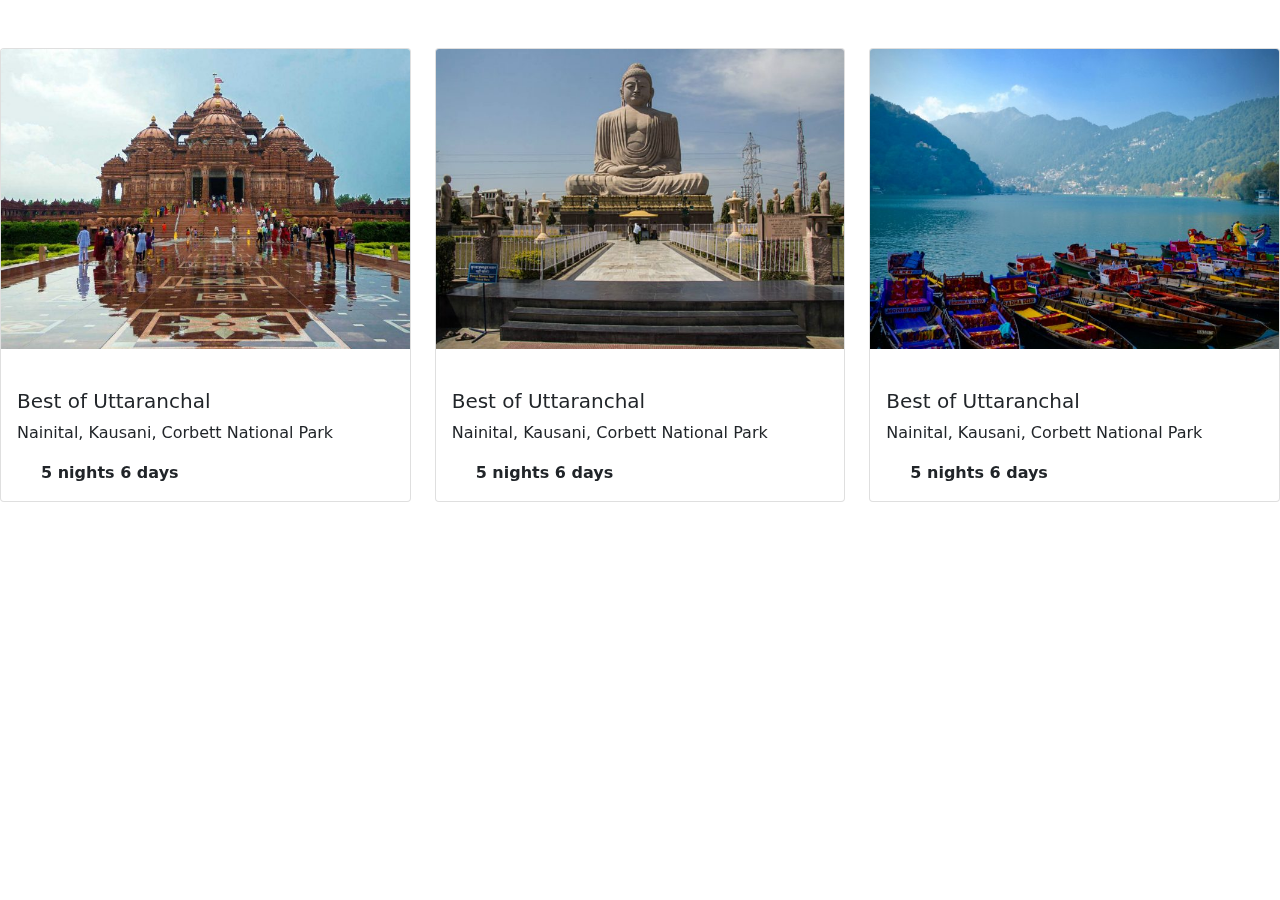
<file: client/popular.html>
<!DOCTYPE html>
<html lang="en">

<head>
  <meta charset="UTF-8">
  <meta name="viewport" content="width=device-width, initial-scale=1.0">
  <title>Popular</title>
  <link rel="stylesheet" href="./bootstrap.min.css">
  <link rel="stylesheet" href="https://cdnjs.cloudflare.com/ajax/libs/font-awesome/6.5.1/css/all.min.css"
    integrity="sha512-DTOQO9RWCH3ppGqcWaEA1BIZOC6xxalwEsw9c2QQeAIftl+Vegovlnee1c9QX4TctnWMn13TZye+giMm8e2LwA=="
    crossorigin="anonymous" referrerpolicy="no-referrer" />
</head>

<body>
  
  <div id="carouselExampleSlidesOnly" class="carousel slide" data-bs-ride="carousel">
    <div class="carousel-inner">
    
      <div class="carousel-item active">
       
          <div class="row row-cols-1 row-cols-md-3 g-4 mt-4">
            <div class="col">
              <div class="card">
                <img src="./images/pac1.jpeg" class="card-img-top" alt="...">
                <div class="card-body">
                  <i class="fa-solid fa-star text-warning ms-5 mb-3"></i>
                  <i class="fa-solid fa-star text-warning"></i>
                  <i class="fa-solid fa-star text-warning"></i>
                  <i class="fa-solid fa-star text-warning"></i>
                  <i class="fa-solid fa-star text-warning"></i>
                  <h5 class="card-title">Best of Uttaranchal</h5>
                  <p class="card-text">Nainital, Kausani, Corbett National Park</p>
                  <p class="card-text ms-3 fw-bold"><i class="fa-regular fa-calendar me-2"></i>5 nights 6 days</p>
                </div>
              </div>
            </div>
            <div class="col">
              <div class="card" >
                <img src="./images/pac3.jpg" class="card-img-top " alt="...">
                <div class="card-body">
                  <i class="fa-solid fa-star text-warning ms-5 mb-3"></i>
                  <i class="fa-solid fa-star text-warning"></i>
                  <i class="fa-solid fa-star text-warning"></i>
                  <i class="fa-solid fa-star text-warning"></i>
                  <i class="fa-solid fa-star text-warning"></i>
                  <h5 class="card-title">Best of Uttaranchal</h5>
                  <p class="card-text">Nainital, Kausani, Corbett National Park</p>
                  <p class="card-text ms-3 fw-bold"><i class="fa-regular fa-calendar me-2"></i>5 nights 6 days</p>
                </div>
              </div>
            </div>
            <div class="col ">
              <div class="card" >
                <img src="./images/pac4.jpg" class="card-img-top  " alt="...">
                <div class="card-body">
                  <i class="fa-solid fa-star text-warning ms-5 mb-3"></i>
                  <i class="fa-solid fa-star text-warning"></i>
                  <i class="fa-solid fa-star text-warning"></i>
                  <i class="fa-solid fa-star text-warning"></i>
                  <i class="fa-solid fa-star text-warning"></i>
                  <h5 class="card-title">Best of Uttaranchal</h5>
                  <p class="card-text">Nainital, Kausani, Corbett National Park</p>
                  <p class="card-text ms-3 fw-bold"><i class="fa-regular fa-calendar me-2"></i>5 nights 6 days</p>
                </div>
              </div>
            </div>
          </div>
       
      </div>
      <div class="carousel-item">
        <div class="row row-cols-1 row-cols-md-3 g-4 mt-4">
          <div class="col">
            <div class="card" >
              <img src="./images/pac5.jpeg" class="card-img-top" alt="...">
              <div class="card-body">
                <i class="fa-solid fa-star text-warning ms-5 mb-3"></i>
                  <i class="fa-solid fa-star text-warning"></i>
                  <i class="fa-solid fa-star text-warning"></i>
                  <i class="fa-solid fa-star text-warning"></i>
                  <i class="fa-solid fa-star text-warning"></i>
                  <h5 class="card-title">Best of Uttaranchal</h5>
                  <p class="card-text">Nainital, Kausani, Corbett National Park</p>
                  <p class="card-text ms-3 fw-bold"><i class="fa-regular fa-calendar me-2"></i>5 nights 6 days</p>
              </div>
            </div>
          </div>
          <div class="col">
            <div class="card" >
              <img src="./images/pac6.jpg" class="card-img-top" alt="...">
              <div class="card-body">
                <i class="fa-solid fa-star text-warning ms-5 mb-3"></i>
                  <i class="fa-solid fa-star text-warning"></i>
                  <i class="fa-solid fa-star text-warning"></i>
                  <i class="fa-solid fa-star text-warning"></i>
                  <i class="fa-solid fa-star text-warning"></i>
                  <h5 class="card-title">Best of Uttaranchal</h5>
                  <p class="card-text">Nainital, Kausani, Corbett National Park</p>
                  <p class="card-text ms-3 fw-bold"><i class="fa-regular fa-calendar me-2"></i>5 nights 6 days</p>
              </div>
            </div>
          </div>
          <div class="col">
            <div class="card" >
              <img src="./images/pac7.jpg" class="card-img-top" alt="...">
              <div class="card-body">
                <i class="fa-solid fa-star text-warning ms-5 mb-3"></i>
                <i class="fa-solid fa-star text-warning"></i>
                <i class="fa-solid fa-star text-warning"></i>
                <i class="fa-solid fa-star text-warning"></i>
                <i class="fa-solid fa-star text-warning"></i>
                <h5 class="card-title">Best of Uttaranchal</h5>
                <p class="card-text">Nainital, Kausani, Corbett National Park</p>
                <p class="card-text ms-3 fw-bold"><i class="fa-regular fa-calendar me-2"></i>5 nights 6 days</p>
              </div>
            </div>
          </div>
         
        </div>
      </div>


    </div>
  </div>
  <script src="./bootstrap.bundle.js"></script>
  <script src="./bootstrap.bundle.min.js"></script>
  <script src="./bootstrap.min.js"></script>
</body>

</html>
</file>
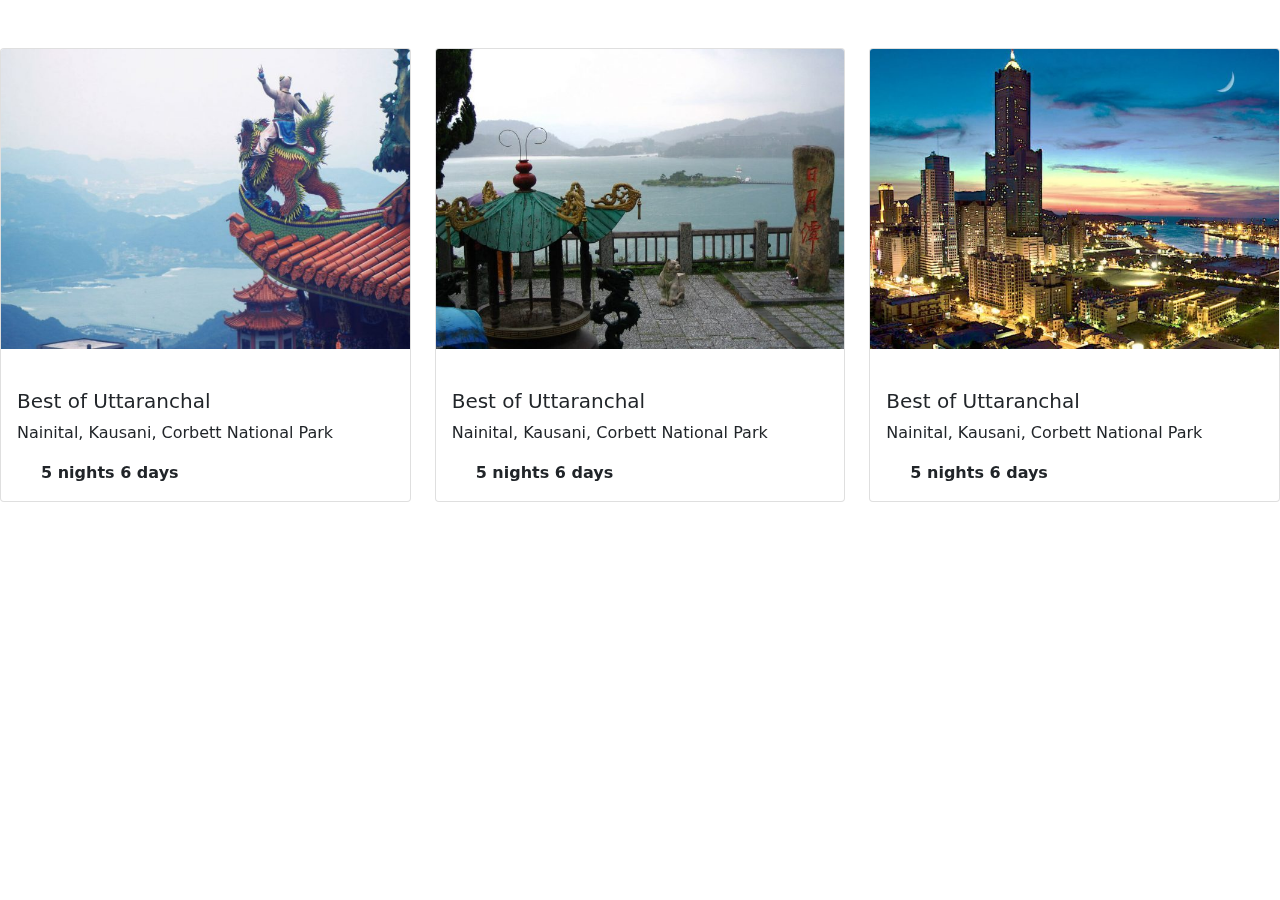
<file: client/trending.html>
<!DOCTYPE html>
<html lang="en">

<head>
  <meta charset="UTF-8">
  <meta name="viewport" content="width=device-width, initial-scale=1.0">
  <title>Trending</title>
  <link rel="stylesheet" href="./bootstrap.min.css">
  <link rel="stylesheet" href="https://cdnjs.cloudflare.com/ajax/libs/font-awesome/6.5.1/css/all.min.css"
    integrity="sha512-DTOQO9RWCH3ppGqcWaEA1BIZOC6xxalwEsw9c2QQeAIftl+Vegovlnee1c9QX4TctnWMn13TZye+giMm8e2LwA=="
    crossorigin="anonymous" referrerpolicy="no-referrer" />
</head>

<body>
  
  <div id="carouselExampleSlidesOnly" class="carousel slide" data-bs-ride="carousel">
    <div class="carousel-inner">
    
      <div class="carousel-item active">
       
          <div class="row row-cols-1 row-cols-md-3 g-4 mt-4">
            <div class="col ">
              <div class="card">
                <img src="./images/tre1.jpg" class="card-img-top" alt="...">
                <div class="card-body">
                  <i class="fa-solid fa-star text-warning ms-5 mb-3"></i>
                  <i class="fa-solid fa-star text-warning"></i>
                  <i class="fa-solid fa-star text-warning"></i>
                  <i class="fa-solid fa-star text-warning"></i>
                  <i class="fa-solid fa-star text-warning"></i>
                  <h5 class="card-title">Best of Uttaranchal</h5>
                  <p class="card-text">Nainital, Kausani, Corbett National Park</p>
                  <p class="card-text ms-3 fw-bold"><i class="fa-regular fa-calendar me-2"></i>5 nights 6 days</p>
                </div>
              </div>
            </div>
            <div class="col">
              <div class="card" >
                <img src="./images/tre2.jpg" class="card-img-top " alt="...">
                <div class="card-body">
                  <i class="fa-solid fa-star text-warning ms-5 mb-3"></i>
                  <i class="fa-solid fa-star text-warning"></i>
                  <i class="fa-solid fa-star text-warning"></i>
                  <i class="fa-solid fa-star text-warning"></i>
                  <i class="fa-solid fa-star text-warning"></i>
                  <h5 class="card-title">Best of Uttaranchal</h5>
                  <p class="card-text">Nainital, Kausani, Corbett National Park</p>
                  <p class="card-text ms-3 fw-bold"><i class="fa-regular fa-calendar me-2"></i>5 nights 6 days</p>
                </div>
              </div>
            </div>
            <div class="col ">
              <div class="card">
                <img src="./images/tre.3.jpg" class="card-img-top  " alt="...">
                <div class="card-body">
                  <i class="fa-solid fa-star text-warning ms-5 mb-3"></i>
                  <i class="fa-solid fa-star text-warning"></i>
                  <i class="fa-solid fa-star text-warning"></i>
                  <i class="fa-solid fa-star text-warning"></i>
                  <i class="fa-solid fa-star text-warning"></i>
                  <h5 class="card-title">Best of Uttaranchal</h5>
                  <p class="card-text">Nainital, Kausani, Corbett National Park</p>
                  <p class="card-text ms-3 fw-bold"><i class="fa-regular fa-calendar me-2"></i>5 nights 6 days</p>
                </div>
              </div>
            </div>
          </div>
       
      </div>
      <div class="carousel-item">
        <div class="row row-cols-1 row-cols-md-3 g-4 mt-4">
          <div class="col">
            <div class="card" >
              <img src="./images/tre4.jpg" class="card-img-top" alt="...">
              <div class="card-body">
                <i class="fa-solid fa-star text-warning ms-5 mb-3"></i>
                  <i class="fa-solid fa-star text-warning"></i>
                  <i class="fa-solid fa-star text-warning"></i>
                  <i class="fa-solid fa-star text-warning"></i>
                  <i class="fa-solid fa-star text-warning"></i>
                  <h5 class="card-title">Best of Uttaranchal</h5>
                  <p class="card-text">Nainital, Kausani, Corbett National Park</p>
                  <p class="card-text ms-3 fw-bold"><i class="fa-regular fa-calendar me-2"></i>5 nights 6 days</p>
              </div>
            </div>
          </div>
          <div class="col">
            <div class="card" >
              <img src="./images/tre5.jpg" class="card-img-top" alt="...">
              <div class="card-body">
                <i class="fa-solid fa-star text-warning ms-5 mb-3"></i>
                  <i class="fa-solid fa-star text-warning"></i>
                  <i class="fa-solid fa-star text-warning"></i>
                  <i class="fa-solid fa-star text-warning"></i>
                  <i class="fa-solid fa-star text-warning"></i>
                  <h5 class="card-title">Best of Uttaranchal</h5>
                  <p class="card-text">Nainital, Kausani, Corbett National Park</p>
                  <p class="card-text ms-3 fw-bold"><i class="fa-regular fa-calendar me-2"></i>5 nights 6 days</p>
              </div>
            </div>
          </div>
          <div class="col">
            <div class="card" >
              <img src="./images/tre6.jpg" class="card-img-top" alt="...">
              <div class="card-body">
                <i class="fa-solid fa-star text-warning ms-5 mb-3"></i>
                <i class="fa-solid fa-star text-warning"></i>
                <i class="fa-solid fa-star text-warning"></i>
                <i class="fa-solid fa-star text-warning"></i>
                <i class="fa-solid fa-star text-warning"></i>
                <h5 class="card-title">Best of Uttaranchal</h5>
                <p class="card-text">Nainital, Kausani, Corbett National Park</p>
                <p class="card-text ms-3 fw-bold"><i class="fa-regular fa-calendar me-2"></i>5 nights 6 days</p>
              </div>
            </div>
          </div>
         
        </div>
      </div>


    </div>
  </div>
  <script src="./bootstrap.bundle.js"></script>
  <script src="./bootstrap.bundle.min.js"></script>
  <script src="./bootstrap.min.js"></script>
</body>

</html>
</file>
